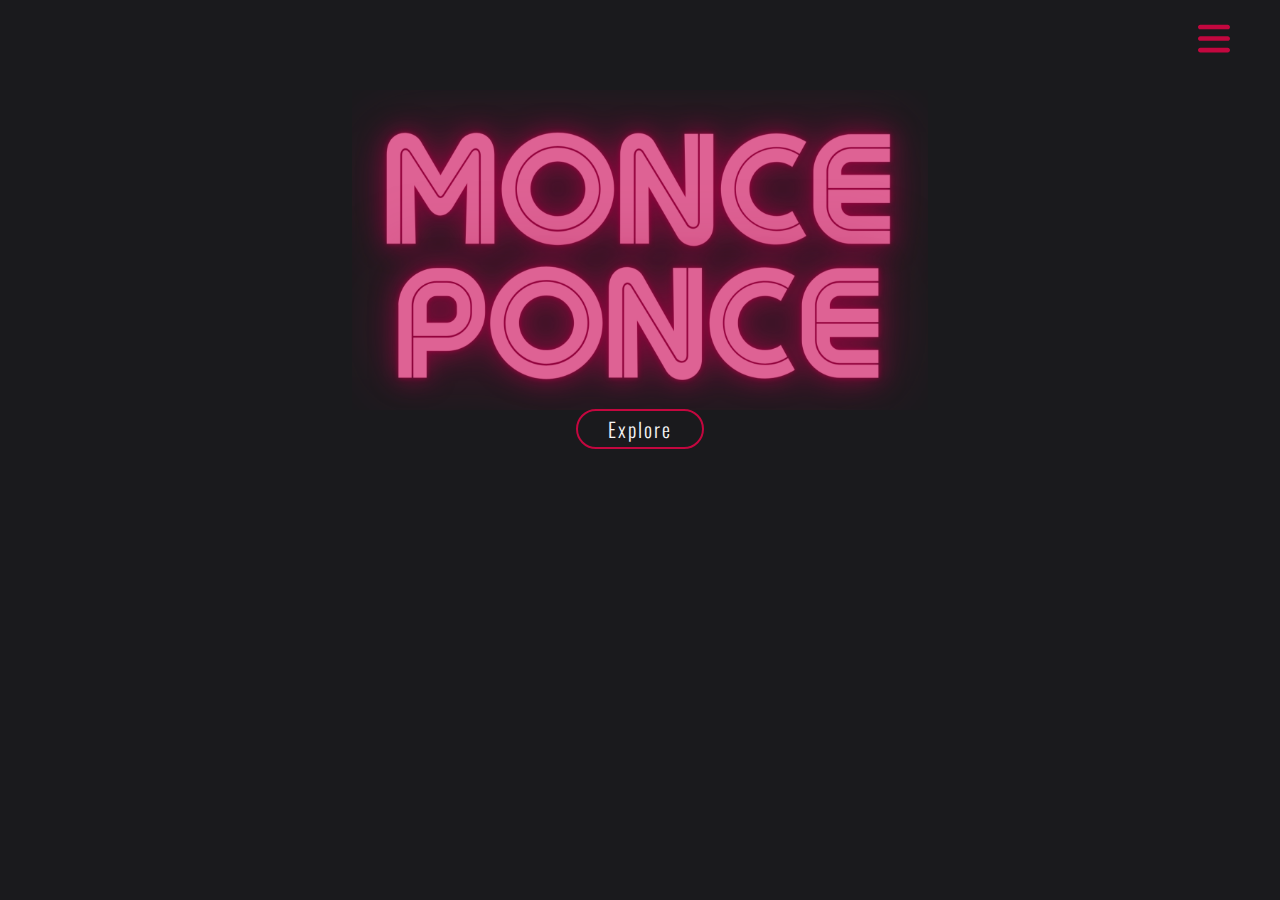
<file: index.html>
<!DOCTYPE html>
<html lang="en">
  <head>
    <meta charset="UTF-8" />
    <meta http-equiv="X-UA-Compatible" content="IE=edge" />
    <meta name="viewport" content="width=device-width, initial-scale=1.0" />
    <title>Moncė Poncė</title>
    <link rel="stylesheet" href="style.css" />
    <link rel="shortcut icon" href="Images/shortcut_icon.svg" />
  </head>
  <body>
    <div class="dropdownbutton">
      <img src="Images/bars-solid.svg" alt="nav" width="32px" />

      <div class="dropdown">
        <ul>
          <li><a href="apie mane.html">Apie mane</a></li>
          <li><a href="fotkytes.html">Mano šo</a></li>
        </ul>
      </div>
    </div>

    <div class="center">
      <img src="Images/main_logo.png" alt="monce_ponce" width="45%" />
      <br />
      <a href="apie mane.html">Explore</a>
    </div>
  </body>
</html>
</file>
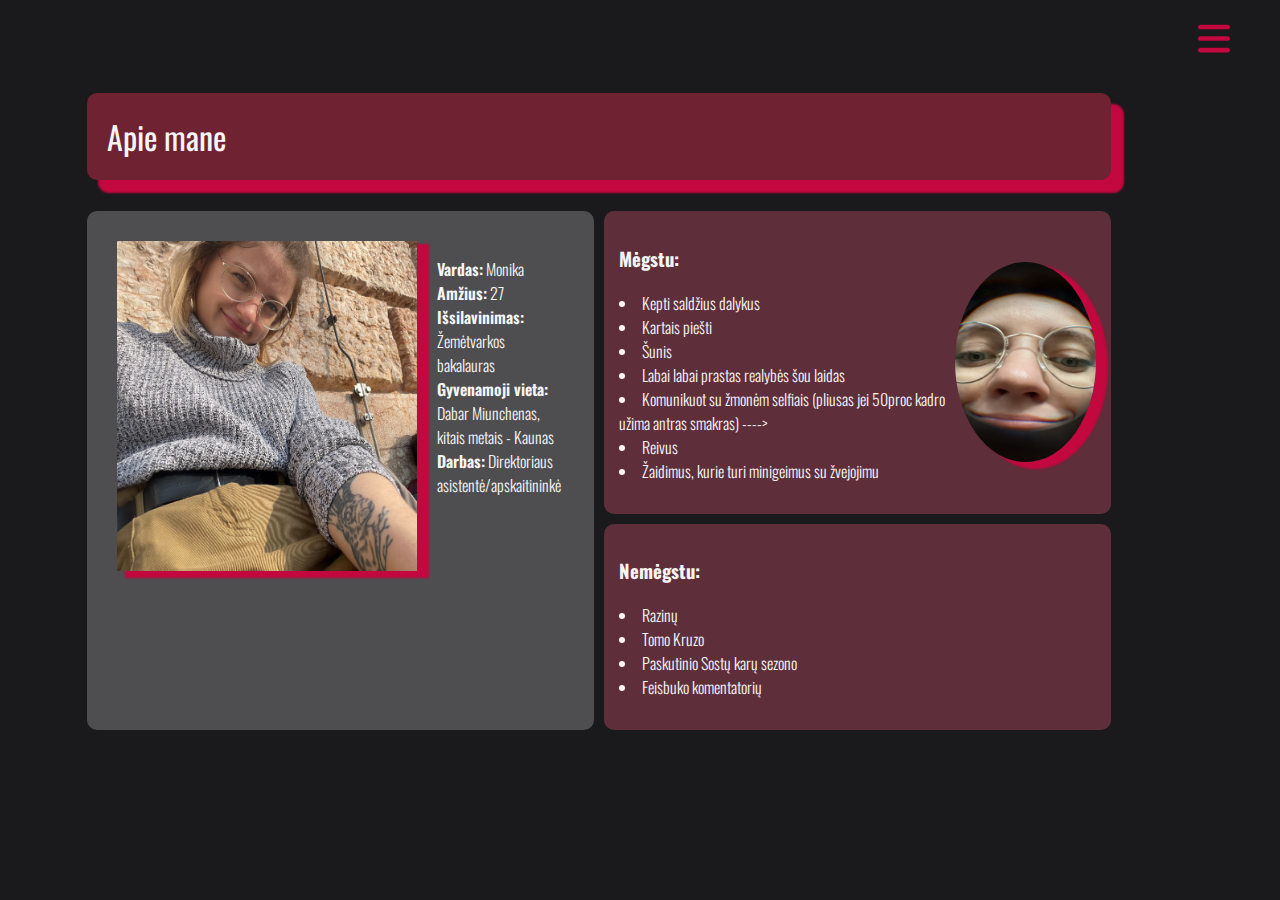
<file: apie mane.html>
<!DOCTYPE html>
<html lang="en">
  <head>
    <meta charset="UTF-8" />
    <meta http-equiv="X-UA-Compatible" content="IE=edge" />
    <meta name="viewport" content="width=device-width, initial-scale=1.0" />
    <link rel="shortcut icon" href="Images/icon-logo.svg" />
    <title>Apie mane</title>
    <link rel="stylesheet" href="style.css" />
    <link rel="shortcut icon" href="Images/shortcut_icon.svg" />
  </head>
  <body>
    <div class="dropdownbutton">
      <img src="Images/bars-solid.svg" alt="nav" width="32px" />

      <div class="dropdown">
        <ul>
          <li><a href="index.html">Pagrindinis</a></li>
          <li><a href="apie mane.html">Apie mane</a></li>
          <li><a href="fotkytes.html">Mano šo</a></li>
        </ul>
      </div>
    </div>
    <section class="container">
      <div class="header"><h1>Apie mane</h1></div>
      <div class="main">
        <img src="Images/selfis2.jpg" alt="selfis" />
        <p>
          <span class="bold">Vardas:</span> Monika<br />
          <span class="bold">Amžius:</span> 27<br />
          <span class="bold">Išsilavinimas:</span> Žemėtvarkos bakalauras<br />
          <span class="bold">Gyvenamoji vieta:</span> Dabar Miunchenas, kitais
          metais - Kaunas<br />
          <span class="bold">Darbas:</span> Direktoriaus asistentė/apskaitininkė
        </p>
      </div>
      <div class="side1">
        <div class="list1">
          <h3>Mėgstu:</h3>
          <ul>
            <li>Kepti saldžius dalykus</li>
            <li>Kartais piešti</li>
            <li>Šunis</li>
            <li>Labai labai prastas realybės šou laidas</li>
            <li>
              Komunikuot su žmonėm selfiais (pliusas jei 50proc kadro užima
              antras smakras) ---->
            </li>
            <li>Reivus</li>
            <li>Žaidimus, kurie turi minigeimus su žvejojimu</li>
          </ul>
        </div>
        <img src="Images/selfis.jpg" alt="selfis" />
      </div>

      <div class="side2">
        <h3>Nemėgstu:</h3>

        <ul>
          <li>Razinų</li>
          <li>Tomo Kruzo</li>
          <li>Paskutinio Sostų karų sezono</li>
          <li>Feisbuko komentatorių</li>
        </ul>
      </div>
    </section>
  </body>
</html>
</file>
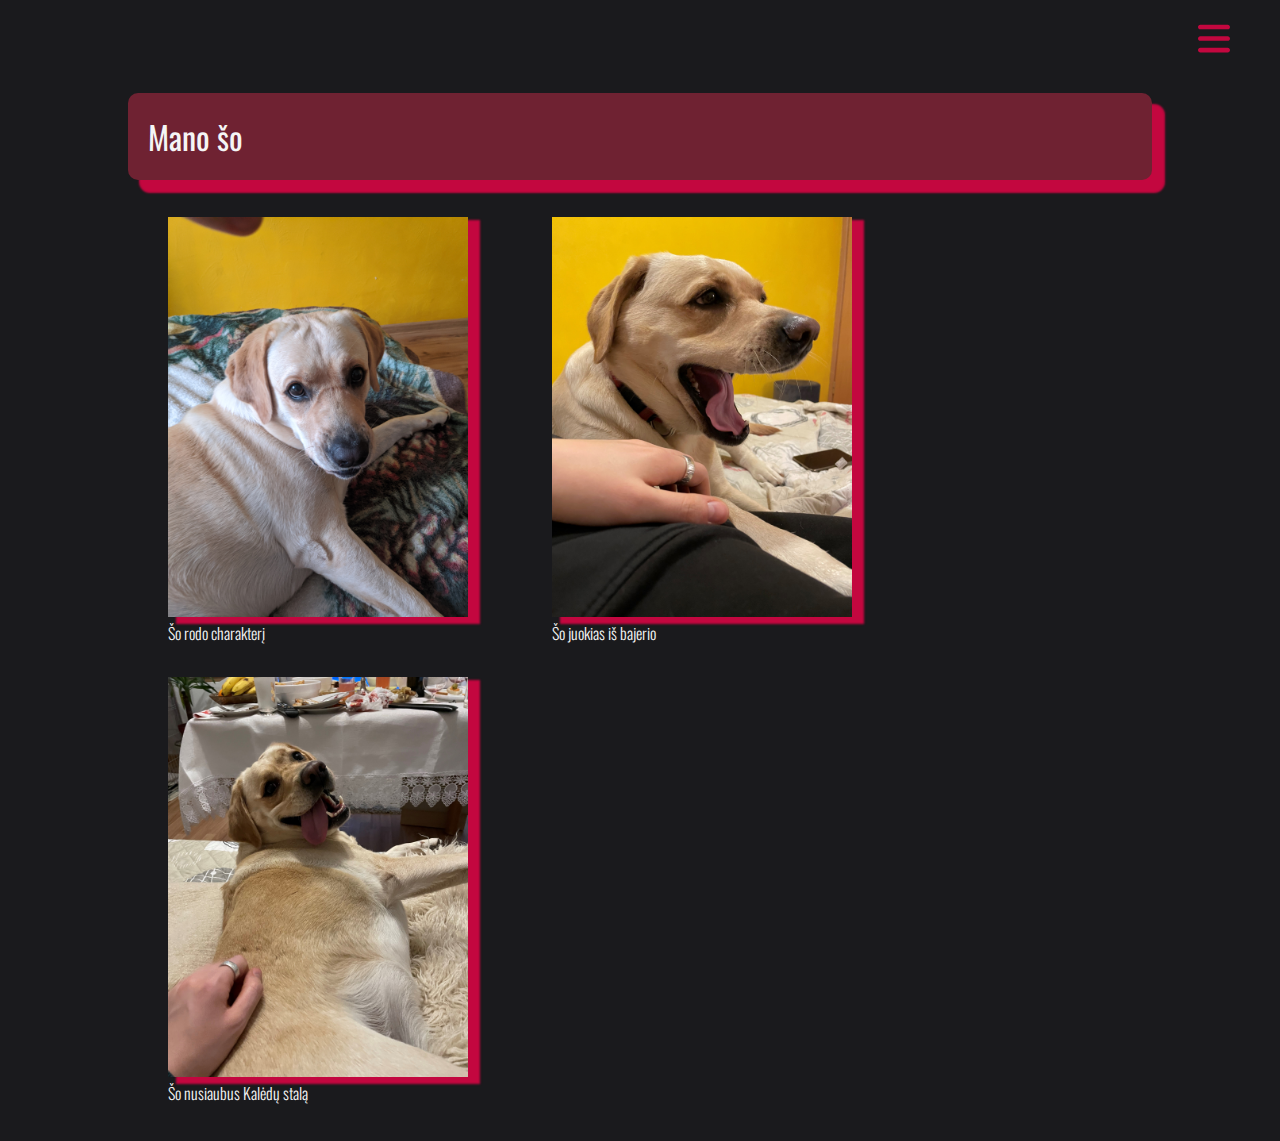
<file: fotkytes.html>
<!DOCTYPE html>
<html lang="en">
  <head>
    <meta charset="UTF-8" />
    <meta http-equiv="X-UA-Compatible" content="IE=edge" />
    <meta name="viewport" content="width=device-width, initial-scale=1.0" />
    <link rel="shortcut icon" href="Images/shortcut_icon.svg" />
    <title>Mano šo</title>
    <link rel="stylesheet" href="style.css" />
  </head>
  <div class="dropdownbutton">
    <img src="Images/bars-solid.svg" alt="nav" width="32px" />

    <div class="dropdown">
      <ul>
        <li><a href="index.html">Pagrindinis</a></li>
        <li><a href="apie mane.html">Apie mane</a></li>
        <li><a href="fotkytes.html">Mano šo</a></li>
      </ul>
    </div>
  </div>

  <body>
    <section class="container2">
      <div class="header"><h1>Mano šo</h1></div>

      <div class="nuotrauka">
        <figure>
          <img src="Images/bela.jpg" alt="šo" />
          <figcaption>Šo rodo charakterį</figcaption>
        </figure>
        <figure>
          <img src="Images/bela2.jpg" />
          <figcaption>Šo juokias iš bajerio</figcaption>
        </figure>
        <figure>
          <img src="Images/bela3.jpg" />
          <figcaption>Šo nusiaubus Kalėdų stalą</figcaption>
        </figure>
      </div>
    </section>
  </body>
</html>
</file>
<file: style.css>
@import url('https://fonts.googleapis.com/css2?family=Oswald:wght@300;400;600;700&display=swap');

body {
  background-color: #1a1a1d;
  margin: 0;
}
.dropdown li {
  list-style: none;
}
ul {
  padding: 0;
}

a {
  text-decoration: none;
  color: whitesmoke;
  font-family: 'Oswald', sans-serif;
}

.dropdownbutton {
  overflow: hidden;
  padding-top: 20px;
  padding-right: 30px;
  float: right;
  margin-right: 20px;
}

.dropdown a:hover {
  color: #4e4e50;
}

.dropdown {
  display: none;
  position: absolute;
  min-width: 150px;
  z-index: 1;
}

.dropdown a {
  float: none;
  display: block;
  text-align: left;
}

.dropdownbutton:hover .dropdown {
  display: block;
}

.center a {
  border: 2px solid #c3073f;
  padding: 3px 30px 3px 30px;
  border-radius: 30px;
  background-color: #1a1a1d;
  color: whitesmoke;
  font-family: 'Oswald';
  font-weight: 300;
  font-size: 20px;
  letter-spacing: 2px;
}

.center a {
  cursor: pointer;
}

.center {
  padding-top: 7%;
  width: 100%;
  text-align: center;
}

.container {
  margin: auto;
  padding: 20px;
  width: 80%;
  min-height: 500px;
  display: grid;
  grid-template-columns: 1fr 1fr;
  grid-gap: 10px;
}

.header {
  grid-column: 1/3;
  grid-row: 1/2;
  padding-top: 5%;
}
.header h1 {
  padding: 20px;
  background-color: #6f2232;
  color: whitesmoke;
  font-family: 'Oswald';
  font-weight: 400;
  border-radius: 10px;
  box-shadow: 12px 12px 2px 1px #c3073f;
}

.main {
  grid-column: 1/2;
  grid-row: 2/4;
  background-color: #4e4e50;
  border-radius: 10px;
  padding: 30px;
  font-family: 'Oswald';
  color: whitesmoke;
  font-weight: 300;
  display: flex;
}

.side1 {
  display: flex;

  grid-column: 2;
  grid-row: 2;
  background-color: #cf516a60;

  border-radius: 10px;
  padding: 15px;
  font-family: 'Oswald';
  color: whitesmoke;
  font-weight: 300;
}

.side2 {
  grid-column: 2;
  grid-row: 3;
  background-color: #cf516a60;

  border-radius: 10px;
  padding: 15px;
  font-family: 'Oswald';
  color: whitesmoke;
  font-weight: 300;
}

.side2,
.side1 li {
  list-style: inside;
}
.side1 img {
  max-height: 300px;
  border-radius: 100%;
  width: 200px;
  height: 200px;
  margin: auto;
  box-shadow: 10px 5px 2px 2px #c3073f;
}

.main img {
  max-width: 300px;
  max-height: 330px;
  margin-right: 20px;
  box-shadow: 10px 5px 2px 2px #c3073f;
}

.nuotrauka figure img {
  width: 300px;
  box-shadow: 10px 5px 2px 2px #c3073f;
}

figcaption {
  font-family: 'Oswald';
  color: whitesmoke;
  font-weight: 300;
}

.container2 {
  margin: auto;
  padding: 20px;
  width: 80%;
  min-height: 500px;
}

.nuotrauka figure {
  display: inline-block;
}

.bold {
  font-weight: 600;
}
</file>
